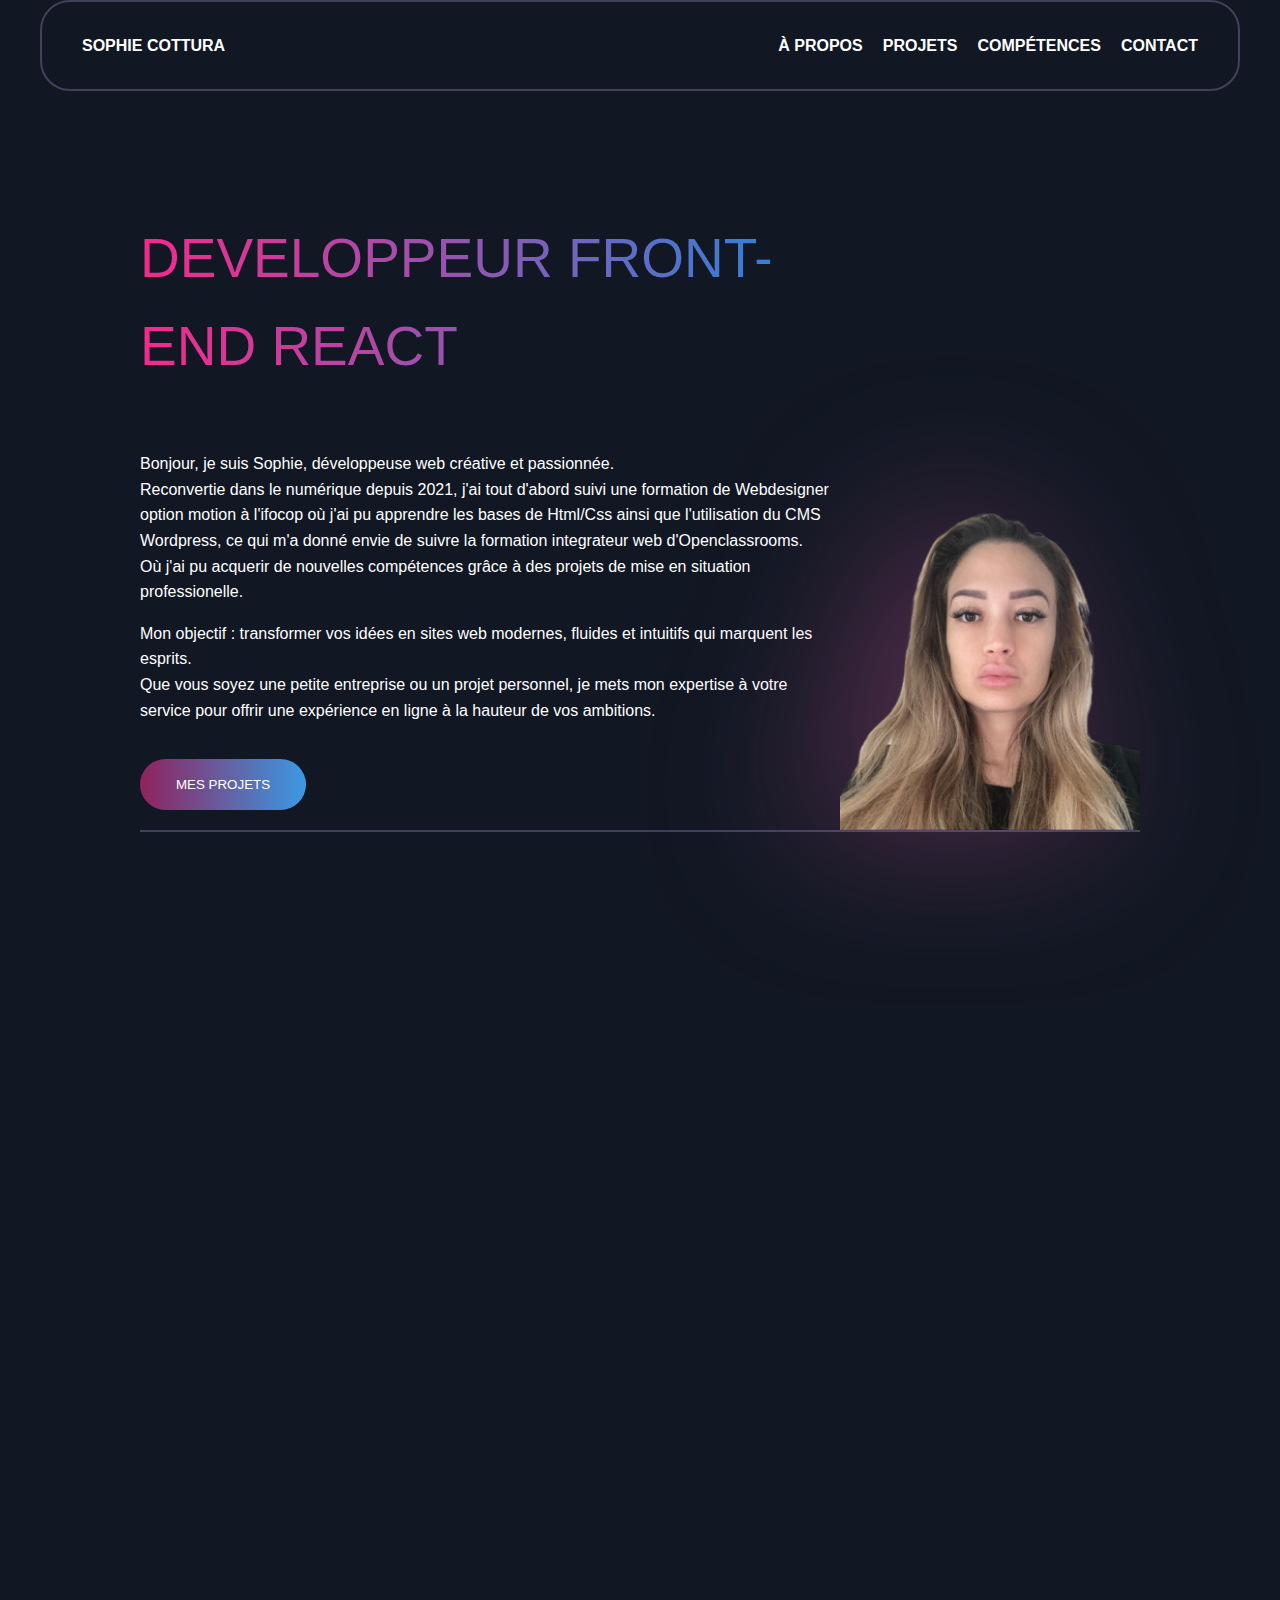
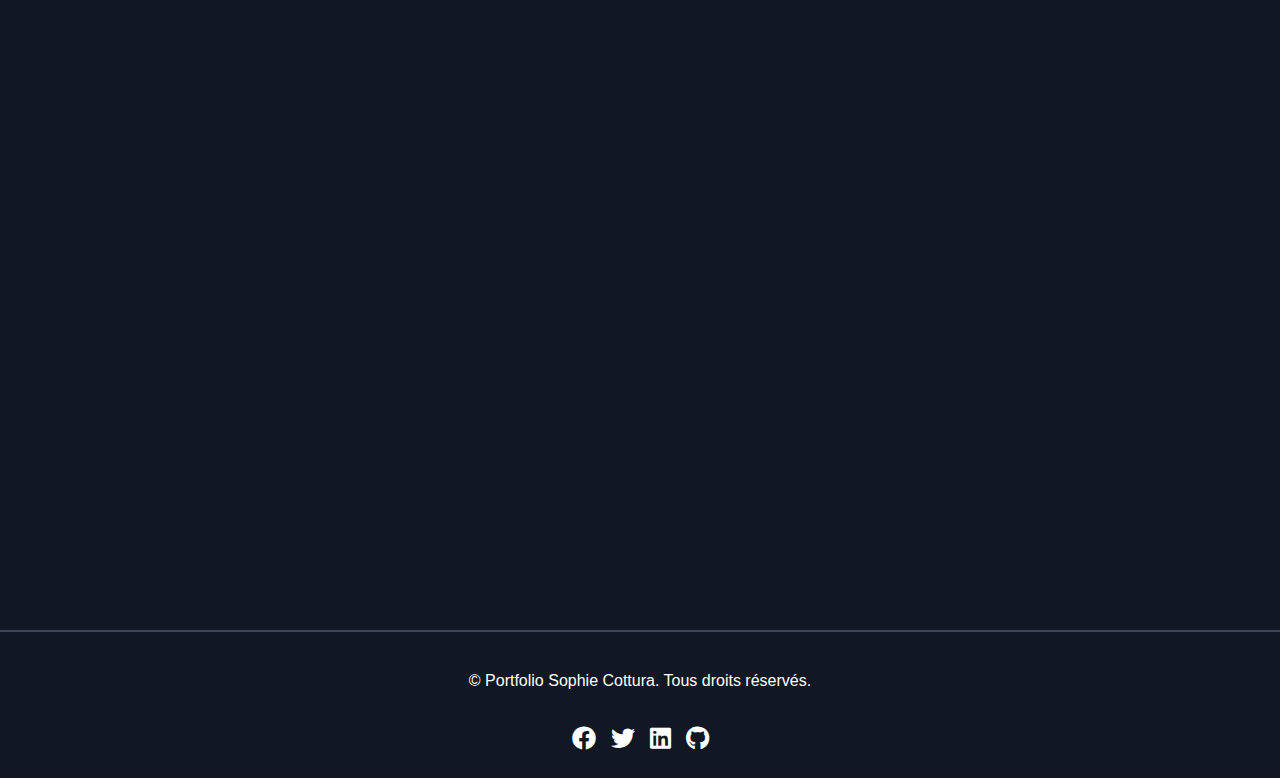
<file: index.html>
<!DOCTYPE html>
<html lang="fr">
  <head>
    <meta charset="UTF-8" />
    <meta name="viewport" content="width=device-width, initial-scale=1.0" />
    <link rel="icon" type="image/png" href="assets/img/favicon.ico">
    <title>Portfolio - Dev Front-End</title>
    <link rel="stylesheet" href="styles.css" />
    <script defer src="script.js"></script>
    <!-- Lien vers la bibliothèque Font Awesome -->
<link rel="stylesheet" href="https://cdnjs.cloudflare.com/ajax/libs/font-awesome/6.0.0-beta3/css/all.min.css">
  </head>
  <body>
    <header>
        <div class="header-container">
        <button class="burger" id="burger">
            <i class="fas fa-bars"></i> <!-- Icône burger -->
          </button>
      <h1><a href="#about">Sophie Cottura</a></h1>
      <nav class="menu">
        <ul>
          <li><a href="#about">À propos</a></li>
          <li><a href="#projects">Projets</a></li>
          <li><a href="#skills">Compétences</a></li>
          <li><a href="#contact">Contact</a></li>
        </ul>
      </nav>
    </div>
    <div class="menu-mobile menu-mobile-close">
        <ul>
            <li><a href="#about" class="menuBurgerButton">À propos</a></li>
            <li><a href="#projects" class="menuBurgerButton">Projets</a></li>
            <li><a href="#skills" class="menuBurgerButton">Compétences</a></li>
            <li><a href="#contact" class="menuBurgerButton">Contact</a></li>
          </ul>
    </div>
    </header>

    <section id="about" class="fade-in about-section">
      <div class="about-container">
        <img src="assets/img/1.png" alt="Photo de profil" class="about-image" />
        <div class="about-text">
          <h2 class="title">Developpeur Front-end React</h2>
          <p>
            Bonjour, je suis Sophie, développeuse web créative et passionnée. <br>
            Reconvertie dans le numérique depuis 2021, j'ai tout d'abord suivi une formation de Webdesigner option motion à l'ifocop où j'ai pu apprendre les bases de Html/Css ainsi que l'utilisation du CMS Wordpress, ce qui m'a donné envie de suivre la formation integrateur web d'Openclassrooms.
            <br>Où j'ai pu acquerir de nouvelles compétences grâce à des projets de mise en situation professionelle.
          </p> 
          <p>
            Mon objectif : transformer vos idées en sites web modernes, fluides et intuitifs qui marquent les esprits. <br>Que vous soyez une petite entreprise ou un projet personnel, je mets mon expertise à votre service pour offrir une expérience en ligne à la hauteur de vos ambitions.
          </p>
          <button class="about-button">
            <a href="#projects">Mes Projets</a>
          </button>
        </div>
      </div>
    </section>

    <section id="projects" class="fade-in">
      <h2>Projets</h2>
      <div class="projects-container">
        <a href="project1.html" class="project">
          <img src="assets/img/Booki.webp" alt="Projet Booki" />
          <h3>Booki</h3>
        </a>
        <a href="ohMyFood.html" class="project">
          <img src="assets/img/OhMyFood.webp" alt="Projet OhMyFood" />
          <h3>Oh my food</h3>
        </a>
        <a href="print-it.html"  class="project">
          <img src="assets/img/Print-it.webp" alt="Projet Print-it" />
          <h3>Print-it</h3>
        </a>
        <a href="sophieBluel.html"  class="project">
          <img src="assets/img/sophie.webp" alt="Projet Sophie Bluel" />
          <h3>Sophie Bluel</h3>
        </a>
        <a href="kasa.html"  class="project">
          <img src="assets/img/Kasa.webp" alt="Projet Kasa" />
          <h3>Kasa</h3>
        </a>
        <a href="argentBank.html"  class="project">
          <img src="assets/img/argentbank.webp" alt="Projet ArgentBank" />
          <h3>ArgentBank</h3>
        </a>
      </div>
    </section>

    <section id="skills" class="fade-in">
      <h2>Compétences</h2>

      <!-- Container for the slider -->
      <div class="skills-slider">
        <!-- Front-End Category -->
        <div class="slider-category">
          <h3>Front-End</h3>
          <div class="slider-items">
            <div class="slider-item">
              <img src="assets/img/icons/react.webp" alt="React" />
            </div>
            <div class="slider-item">
              <img src="assets/img/icons/Redux_logo.webp" alt="Redux" />
            </div>
            <div class="slider-item">
              <img src="assets/img/icons/Vite.js.webp" alt="Vite" />
            </div>
            <div class="slider-item">
              <img src="assets/img/icons/html-icon.webp" alt="HTML5" />
            </div>
            <div class="slider-item">
              <img src="assets/img/icons/css-icon.webp" alt="CSS3" />
            </div>
            <div class="slider-item">
              <img src="assets/img/icons/js-icon.webp" alt="JavaScript" />
            </div>
            <div class="slider-item">
              <img src="assets/img/icons/sass.webp" alt="Sass" />
            </div>
            <div class="slider-item">
              <img src="assets/img/icons/figma-icon.webp" alt="Figma" />
            </div>
            <div class="slider-item">
              <img src="assets/img/icons/wordpress-icon.webp" alt="Wordpress" />
            </div>
          </div>
        </div>

        <!-- Back-End Category -->
        <div class="slider-category">
          <h3>Back-End</h3>
          <div class="slider-items">
            <div class="slider-item">
              <img src="assets/img/icons/swagger.webp" alt="swagger" />
            </div>
            <div class="slider-item">
              <img src="assets/img/icons/nodejs-icon..webp" alt="Node js" />
            </div>
            <div class="slider-item">
              <img src="assets/img/icons/MogoDB.webp" alt="Mongo Db" />
            </div>
          </div>
        </div>

        <!-- Autres Skills Category -->
        <div class="slider-category">
          <h3>Autres</h3>
          <div class="slider-items">
            <div class="slider-item">
              <img src="assets/img/icons/github-b.webp" alt="Github" />
            </div>
            <div class="slider-item">
              <img src="assets/img/icons/vscod.webp" alt="VsCode" />
            </div>
            <div class="slider-item">
              <img src="assets/img/icons/notion.webp" alt="notion" />
            </div>
          </div>
        </div>

        <!-- Navigation Buttons -->
        <button class="prev" onclick="moveSlide(-1)">&#10094;</button>
        <button class="next" onclick="moveSlide(1)">&#10095;</button>
      </div>
    </section>

    <section id="contact" class="contact-section">
        <h2>Contact</h2>
      <div class="form-container">
        <div class="blockinfo">
            <div class="contact-text">
                <h2 class="slogan">Prêt à donner vie à votre projet? </h2>
          <p>Contactez-moi !</p>
      
        </div>
        <div class="formbox">
          <form id="contact-form" class="contact-form">
            <div class="form-group">
              <label for="name">Nom</label>
              <input
                type="text"
                id="name"
                name="name"
                placeholder="Votre nom"
                required
              />
            </div>
            <div class="form-group">
              <label for="email">Email</label>
              <input
                type="email"
                id="email"
                name="email"
                placeholder="Votre email"
                required
              />
            </div>
            <div class="form-group">
              <label for="message">Message</label>
              <textarea
                id="message"
                name="message"
                placeholder="Votre message"
                required
              ></textarea>
            </div>
            <button type="submit" class="submit-btn">Envoyer</button>
          </form>
          <div id="form-response" class="form-response"></div>
        </div>
    </div>
      </div>
    </section>

    <footer>
      <div class="footer-container">
        <p>&copy; Portfolio Sophie Cottura. Tous droits réservés.</p>
        <div class="social-links">
          <a href="#"><i class="fab fa-facebook"></i></a>
          <a href="#"><i class="fab fa-twitter"></i></a>
          <a href="#"><i class="fab fa-linkedin"></i></a>
          <a href="https://github.com/SophieCot" target="_blank" ><i class="fab fa-github"></i></a>
        </div>
      </div>
    </footer>
  </body>
</html>
</file>
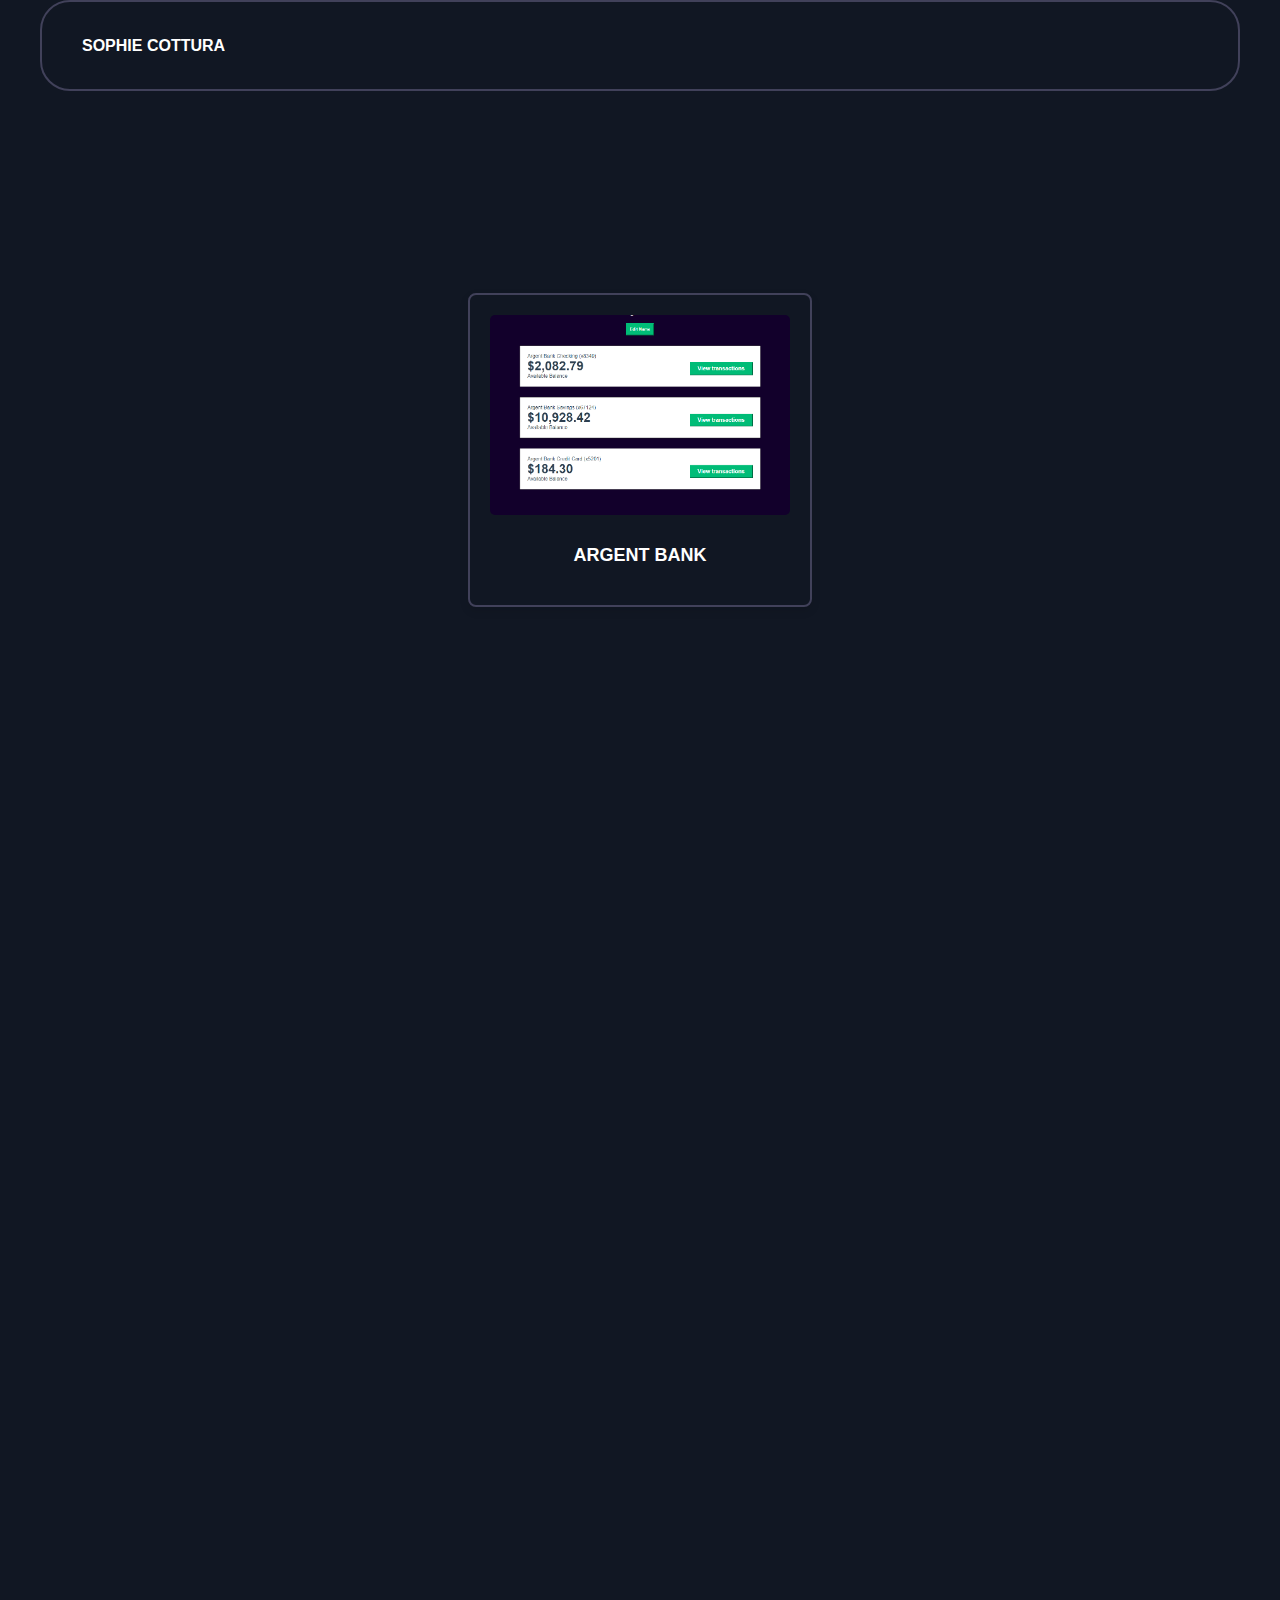
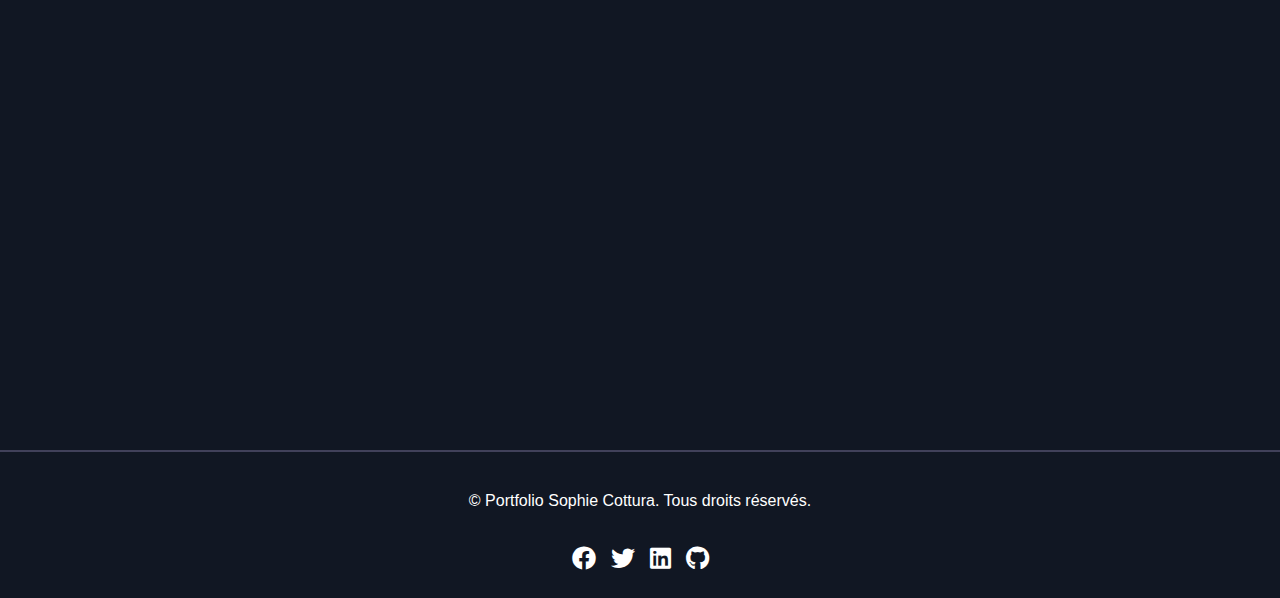
<file: argentBank.html>
<!DOCTYPE html>
<html lang="fr">

<head>
    <meta charset="UTF-8">
    <meta name="viewport" content="width=device-width, initial-scale=1.0">
    <title>Oh My Food</title>
    <link rel="icon" type="image/png" href="assets/img/favicon.ico">
    <title>Portfolio - Dev Front-End</title>
    <link rel="stylesheet" href="styles.css" />
    <script defer src="script.js"></script>
    <!-- Lien vers la bibliothèque Font Awesome -->
<link rel="stylesheet" href="https://cdnjs.cloudflare.com/ajax/libs/font-awesome/6.0.0-beta3/css/all.min.css">

</head>

<body>
    <header>
        <div class="header-container">
        <button class="burger" id="burger">
            <i class="fas fa-bars"></i> <!-- Icône burger -->
          </button>
      <h1><a href="index.html">Sophie Cottura</a></h1>
    </header>
   
 <section>
    <div class="projects-container">
        <a class="project">
          <img src="assets/img/argentbank.webp" alt="Projet Argent Bank" />
          <h3>Argent Bank</h3>
        </a>
  </div>
</section>
  
  
    <section>
        <div class="container">
      <h2>Contexte et Objectifs</h2>
       <p>Contexte :
        Argent Bank est une nouvelle banque en ligne qui souhaite se démarquer dans le secteur bancaire en proposant une application moderne et optimisée. Dans ce cadre, l’équipe technique travaille sur la mise en place d’un tableau de bord utilisateur basé sur React et Redux.
        
        Objectifs :
        
        Phase 1 : Authentification des utilisateurs
        
        Développer l’application React complète et responsive.
        Implémenter un système d’authentification sécurisé (connexion, déconnexion).
        Restreindre l’accès aux informations personnelles aux utilisateurs connectés.
        Permettre à l’utilisateur de modifier son pseudo uniquement.
        Utiliser Redux pour la gestion du state.
        Optimiser le code et les ressources (Green Code).
        Phase 2 : Gestion des transactions
        
        Afficher les transactions du mois en cours (groupées par compte).
        Détail d’une transaction sur une vue dédiée.
        Ajouter, modifier ou supprimer des informations sur une transaction (mais pas la transaction elle-même).
        Proposer une modélisation des routes API pour ces fonctionnalités, en respectant la documentation Swagger.
        </p>
    </div>
    </section>
    
    <section>
        <div class="container">
      <h2>Fonctionnalités Principales</h2>
        <ul>
          <p>Authentification et Gestion du Profil:</p>
            <li> Connexion sécurisée avec gestion des erreurs (mauvais identifiants). </li>
                <li>Déconnexion propre avec réinitialisation du state Redux. </li>
                    <li>Accès restreint aux informations du profil après connexion. </li>
                        <li>Modification possible du pseudo uniquement (pas du prénom ni du nom). </li>
          <p>Transactions:</p>
          <li>Affichage des transactions mensuelles par compte.</li>
            <li> Affichage détaillé d’une transaction spécifique. </li>
                <li> Modification des informations associées à une transaction. </li>
                    <li> Respect des bonnes pratiques Green Code (optimisation des images et composants réutilisables).</li>
        </ul>
      </div>
    </section>
    
    <section>
        <div class="container">
      <h2>Outils et Technologies</h2>
      <p>Les principaux outils et technologies utilisés dans ce projet sont :</p>
      <ul>
        <li>React.js : Développement des interfaces et composants.</li>
        <li>Redux : Gestion du state global de l’application.</li>
        <li>React Router : Navigation entre les pages.</li>
        <li>Swagger (YAML) : Documentation et conception des routes API.</li>
        <li>Node.js / Express : Back-end et API REST (déjà existants).</li>
        <li>GitHub : Suivi du projet et gestion des issues.</li>
      </ul>
    </div>
    </section>
    <footer>
        <div class="footer-container">
          <p>&copy; Portfolio Sophie Cottura. Tous droits réservés.</p>
          <div class="social-links">
            <a href="#"><i class="fab fa-facebook"></i></a>
            <a href="#"><i class="fab fa-twitter"></i></a>
            <a href="#"><i class="fab fa-linkedin"></i></a>
            <a href="https://github.com/SophieCot" target="_blank" ><i class="fab fa-github"></i></a>
          </div>
        </div>
      </footer>


</body>

</html>
</file>
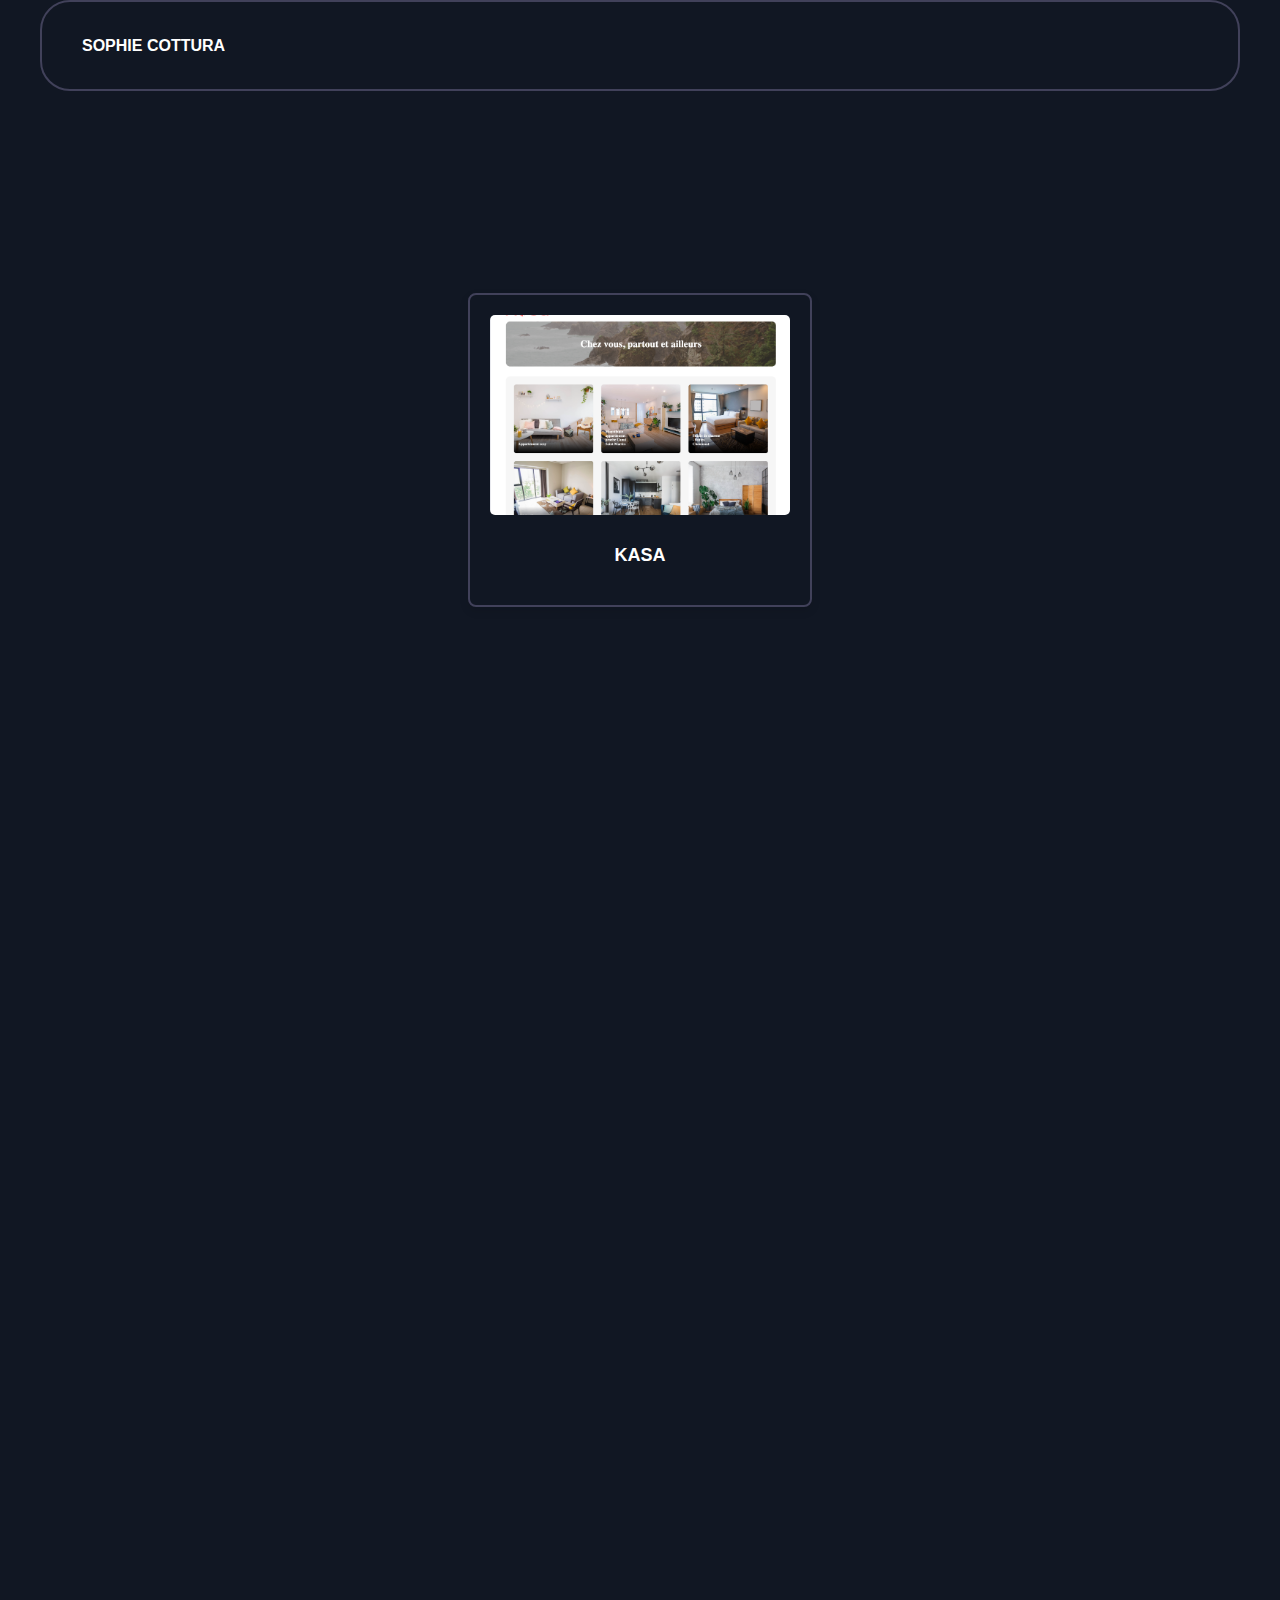
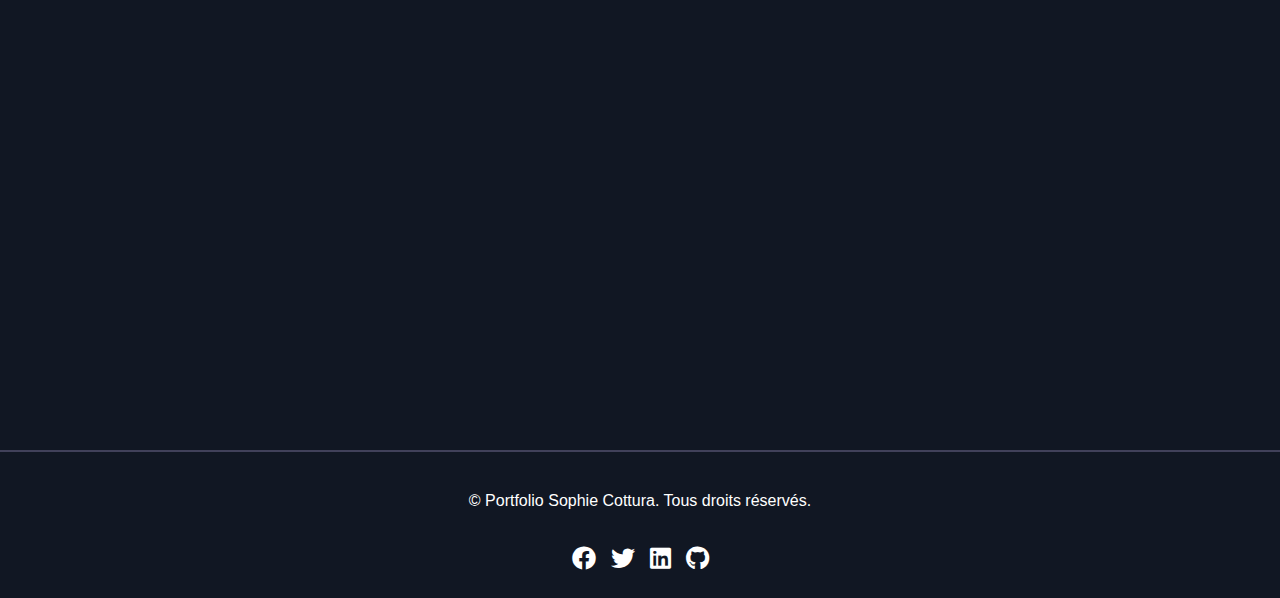
<file: kasa.html>
<!DOCTYPE html>
<html lang="fr">

<head>
    <meta charset="UTF-8">
    <meta name="viewport" content="width=device-width, initial-scale=1.0">
    <title>Oh My Food</title>
    <link rel="icon" type="image/png" href="assets/img/favicon.ico">
    <title>Portfolio - Dev Front-End</title>
    <link rel="stylesheet" href="styles.css" />
    <script defer src="script.js"></script>
    <!-- Lien vers la bibliothèque Font Awesome -->
<link rel="stylesheet" href="https://cdnjs.cloudflare.com/ajax/libs/font-awesome/6.0.0-beta3/css/all.min.css">

</head>

<body>
    <header>
        <div class="header-container">
        <button class="burger" id="burger">
            <i class="fas fa-bars"></i> <!-- Icône burger -->
          </button>
      <h1><a href="index.html">Sophie Cottura</a></h1>
    </header>
   
 <section>
    <div class="projects-container">
        <a href="https://github.com/SophieCot/p8_kasa/tree/dev/p8-kasa" target="_blank" class="project">
          <img src="assets/img/Kasa.webp" alt="Projet Kasa" />
          <h3>Kasa</h3>
        </a>
  </div>
</section>
  
  
    <section>
        <div class="container">
      <h2>Contexte et Objectifs</h2>
        <p>Contexte :
            Kasa, entreprise spécialisée dans la location d’appartements entre particuliers, entreprend une refonte totale de son site. Initialement développé en ASP.NET, le site passe désormais à une stack JavaScript moderne avec React pour le front-end et Node.js pour le back-end.
            
            Objectifs :
            
            Développer l’application React en respectant les maquettes Figma fournies.
            Mettre en place une navigation fluide avec React Router.
            Intégrer un design responsive et une interface utilisateur ergonomique.
            Développer des composants réutilisables en React.
            Implémenter un système de gestion des annonces à partir d’un fichier JSON temporaire.</p>
    </div>
    </section>
    
    <section>
        <div class="container">
      <h2>Fonctionnalités Principales</h2>
        <ul>
          <li>Galerie d’images
            Défilement infini des photos (retour à la première image après la dernière).
            Suppression des boutons de navigation si une seule image est présente.
            Maintien d’une hauteur fixe des images, avec centrage automatique.</li>
          <li>Menu déroulant (Collapse)
            Initialisation en mode fermé.
            Ouverture/Fermeture via un clic utilisateur.
            Animation fluide pour une transition agréable.
            </li>
          <li>Navigation et Affichage
            React Router pour la gestion des routes.
            Affichage dynamique des annonces en fonction du fichier JSON.
            Composants réutilisables pour optimiser la maintenance du code.</li>
        </ul>
      </div>
    </section>
    
    <section>
        <div class="container">
      <h2>Outils et Technologies</h2>
      <p>Les principaux outils et technologies utilisés dans ce projet sont :</p>
      <ul>
        <li>React.js : Développement de l’application en mode composant.</li>
        <li>React Router : Gestion des pages et navigation fluide.</li>
        <li>SASS (SCSS) : Gestion avancée des styles, modularisation du CSS.</li>
        <li>Animations CSS : Pour les transitions de menus et effets interactifs.</li>
        <li>JSON : Utilisation temporaire d’un fichier JSON comme base de données.</li>
        <li>Vite.js : Outil rapide pour la création et le développement d’applications React.</li>
        <li>Git/GitHub : Versionning et suivi des évolutions du projet.</li>
      </ul>
    </div>
    </section>
    <footer>
        <div class="footer-container">
          <p>&copy; Portfolio Sophie Cottura. Tous droits réservés.</p>
          <div class="social-links">
            <a href="#"><i class="fab fa-facebook"></i></a>
            <a href="#"><i class="fab fa-twitter"></i></a>
            <a href="#"><i class="fab fa-linkedin"></i></a>
            <a href="https://github.com/SophieCot" target="_blank" ><i class="fab fa-github"></i></a>
          </div>
        </div>
      </footer>


</body>

</html>
</file>
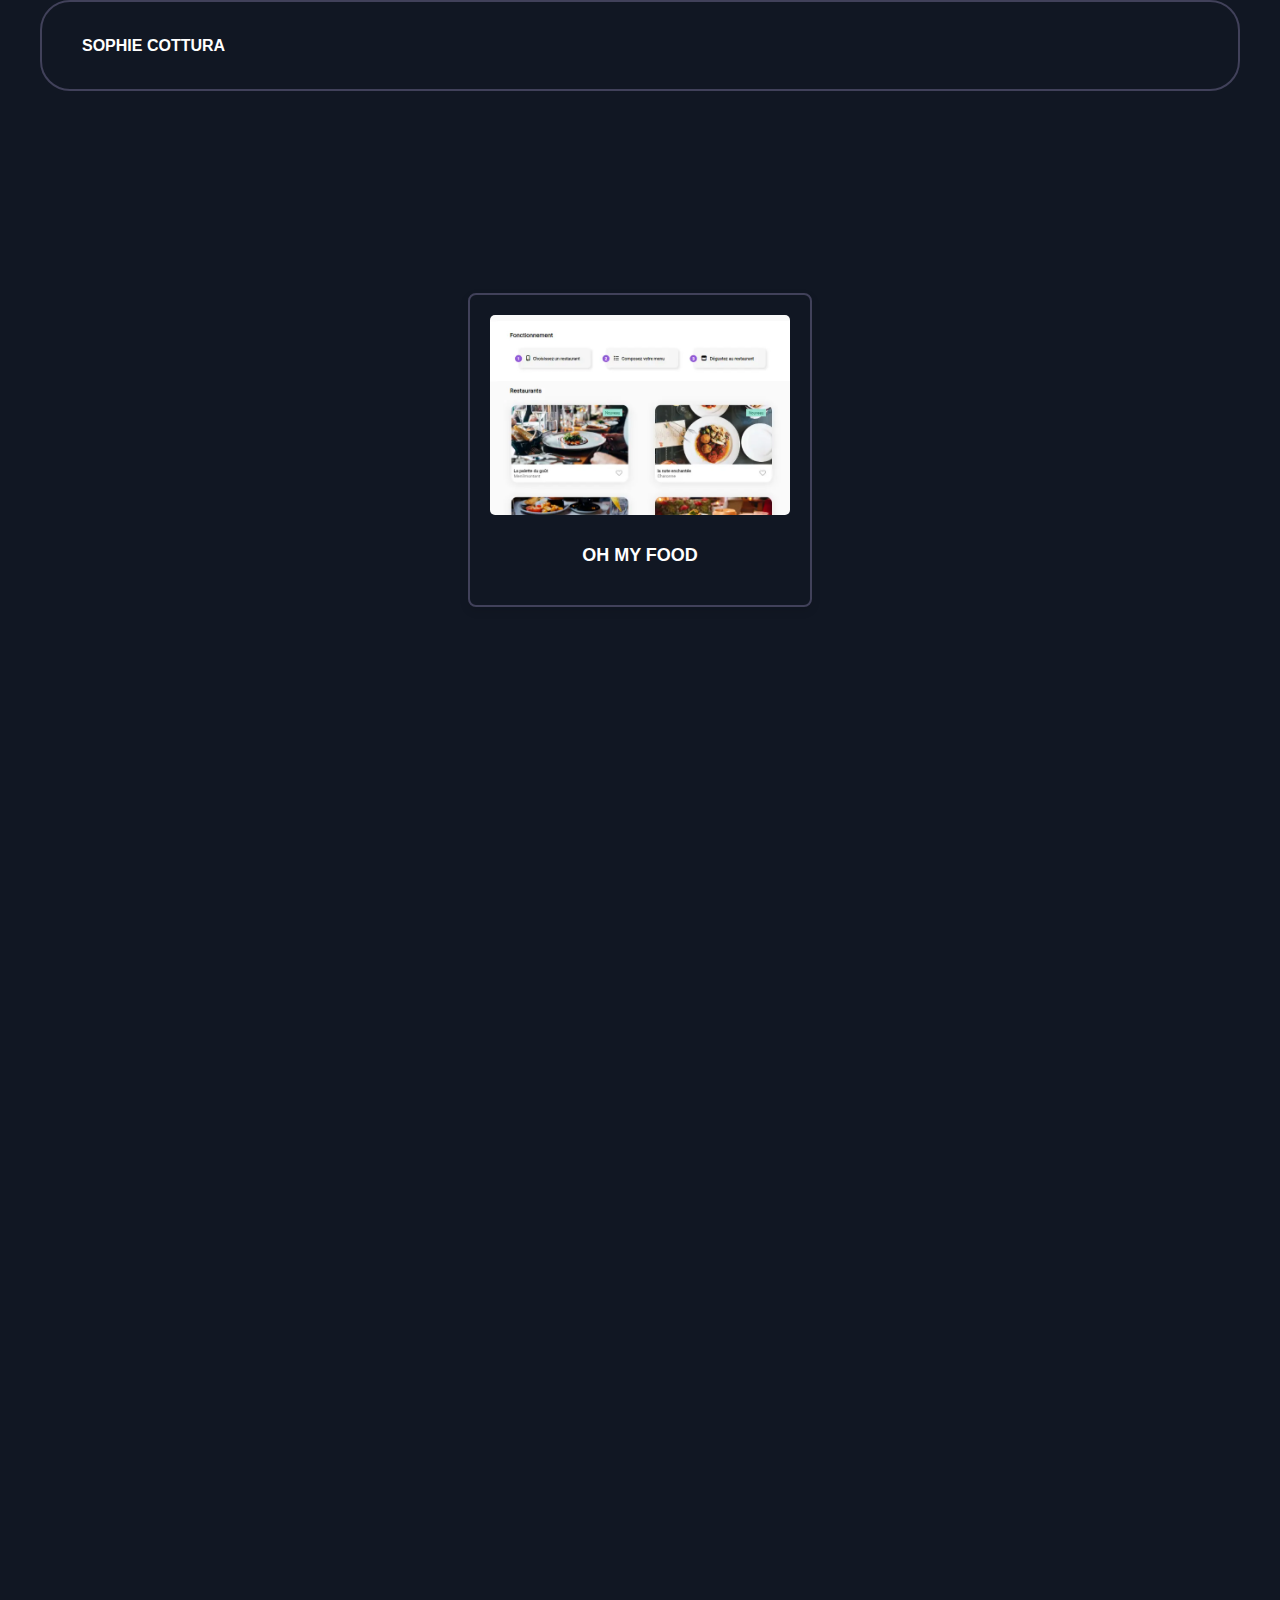
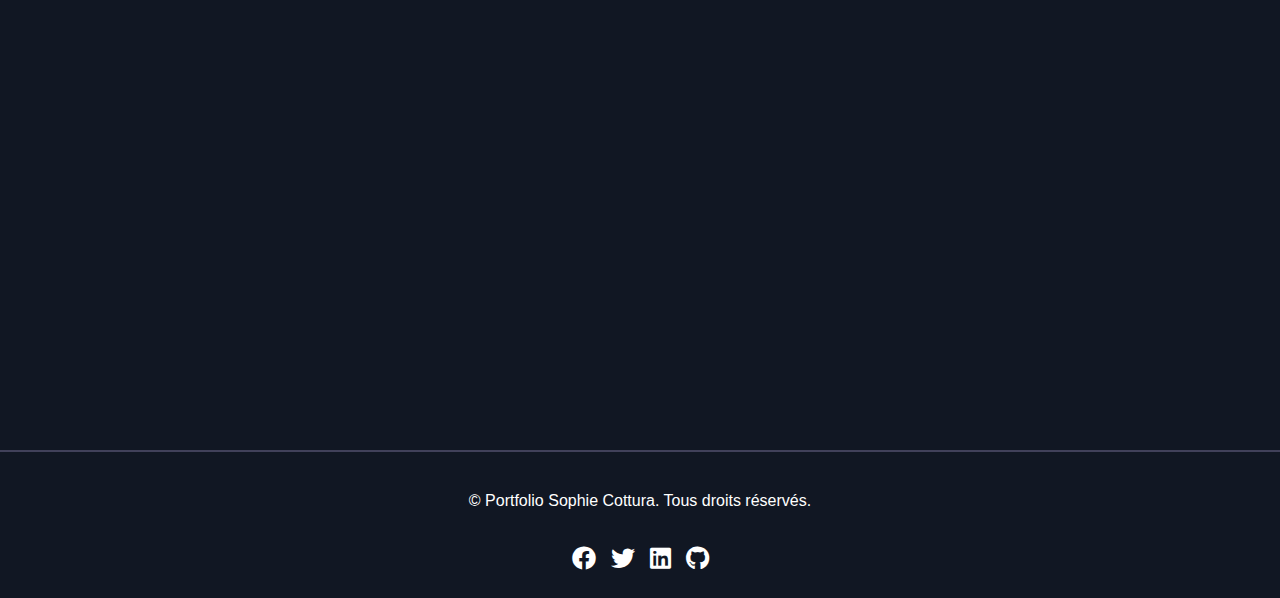
<file: ohMyFood.html>
<!DOCTYPE html>
<html lang="fr">

<head>
    <meta charset="UTF-8">
    <meta name="viewport" content="width=device-width, initial-scale=1.0">
    <title>Oh My Food</title>
    <link rel="icon" type="image/png" href="assets/img/favicon.ico">
    <title>Portfolio - Dev Front-End</title>
    <link rel="stylesheet" href="styles.css" />
    <script defer src="script.js"></script>
    <!-- Lien vers la bibliothèque Font Awesome -->
<link rel="stylesheet" href="https://cdnjs.cloudflare.com/ajax/libs/font-awesome/6.0.0-beta3/css/all.min.css">

</head>

<body>
    <header>
        <div class="header-container">
        <button class="burger" id="burger">
            <i class="fas fa-bars"></i> <!-- Icône burger -->
          </button>
      <h1><a href="index.html">Sophie Cottura</a></h1>
    </header>
   
 <section>
    <div class="projects-container">
        <a href="https://sophiecot.github.io/ohmyfood" target="_blank" class="project">
          <img src="assets/img/OhMyFood.webp" alt="Projet Oh my food" />
          <h3>Oh my food</h3>
        </a>
  </div>
</section>
  
  
    <section>
        <div class="container">
      <h2>Contexte et Objectifs</h2>
        <p>Contexte :
            OhMyFood est une startup innovante qui souhaite révolutionner l’expérience des restaurants gastronomiques en proposant un service de précommande en ligne. Déjà présente à New York, l’entreprise veut maintenant s’implanter à Paris avec un site web qui permet aux clients de composer leur menu à l’avance.
            
            Objectifs :
            
            Développer un site web responsive en mobile first.
            Répertorier les menus de 4 restaurants partenaires.
            Permettre aux utilisateurs de précommander leurs plats avant leur arrivée au restaurant.
            Utiliser SASS pour structurer le code CSS efficacement.
            Intégrer des animations CSS pour dynamiser l’expérience utilisateur.</p>
    </div>
    </section>
    
    <section>
        <div class="container">
      <h2>Fonctionnalités Principales</h2>
        <ul>
          <li>Expérience Utilisateur (UX/UI)
            Navigation fluide et responsive (mobile first, adaptable aux tablettes et desktop).
            Animations CSS pour améliorer l’interactivité du site (chargement des plats, effets de transition).
            Design moderne et intuitif, conforme aux maquettes Figma fournies.</li>
          <li>Parcours Utilisateur
            Consulter la liste des restaurants partenaires.
            Sélectionner un restaurant pour voir son menu détaillé.
            Composer un menu personnalisé en ajoutant des plats.
            Finaliser la réservation avec les plats sélectionnés.</li>
        </ul>
      </div>
    </section>
    
    <section>
        <div class="container">
      <h2>Outils et Technologies</h2>
      <p>Les principaux outils et technologies utilisés dans ce projet sont :</p>
      <ul>
        <li>HTML5 / CSS3 : Structure et stylisation du site.</li>
        <li>SASS (SCSS) : Découpage et organisation du CSS pour plus de clarté et de modularité.</li>
        <li>Animations CSS : Transitions et effets pour améliorer l’expérience utilisateur.</li>
        <li>Approche Mobile First : Priorisation de l’expérience utilisateur sur smartphone avant l’adaptation aux autres écrans.</li>
      </ul>
    </div>
    </section>
    <footer>
        <div class="footer-container">
          <p>&copy; Portfolio Sophie Cottura. Tous droits réservés.</p>
          <div class="social-links">
            <a href="#"><i class="fab fa-facebook"></i></a>
            <a href="#"><i class="fab fa-twitter"></i></a>
            <a href="#"><i class="fab fa-linkedin"></i></a>
            <a href="https://github.com/SophieCot" target="_blank" ><i class="fab fa-github"></i></a>
          </div>
        </div>
      </footer>


</body>

</html>
</file>
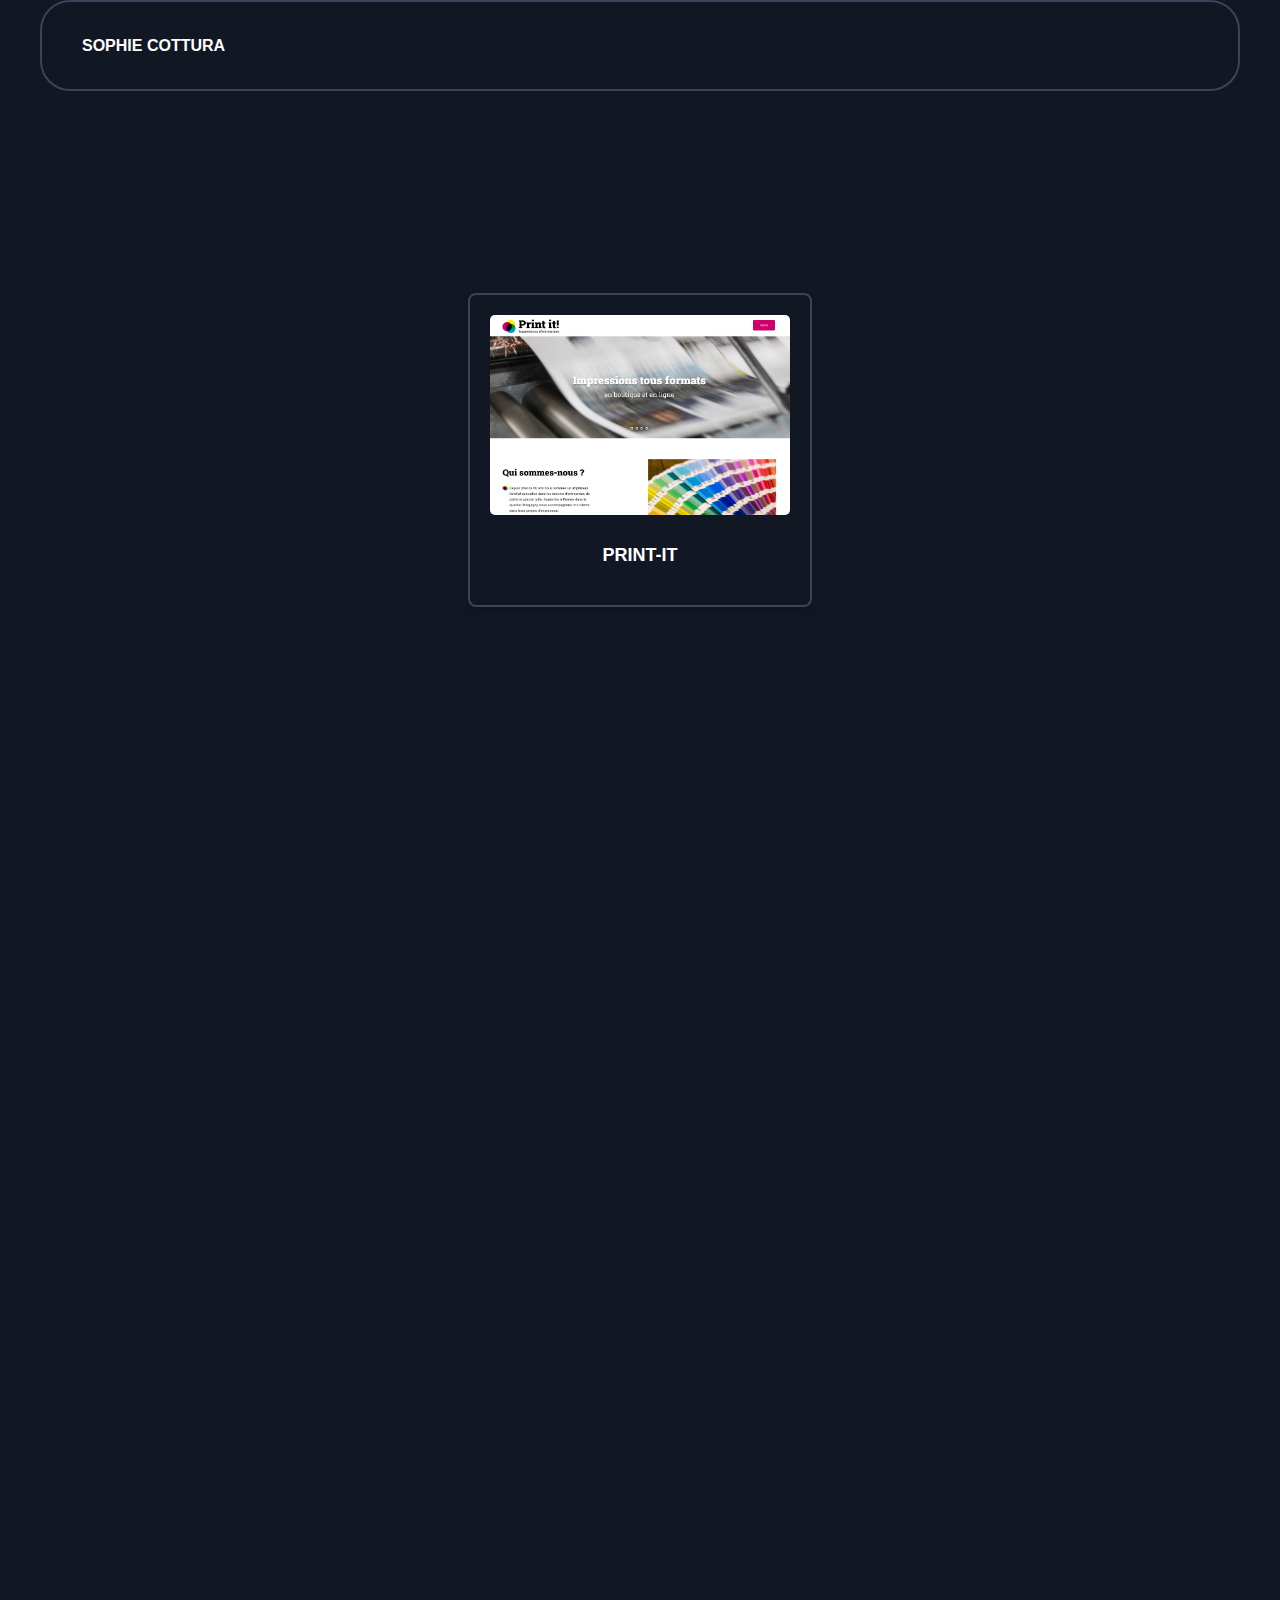
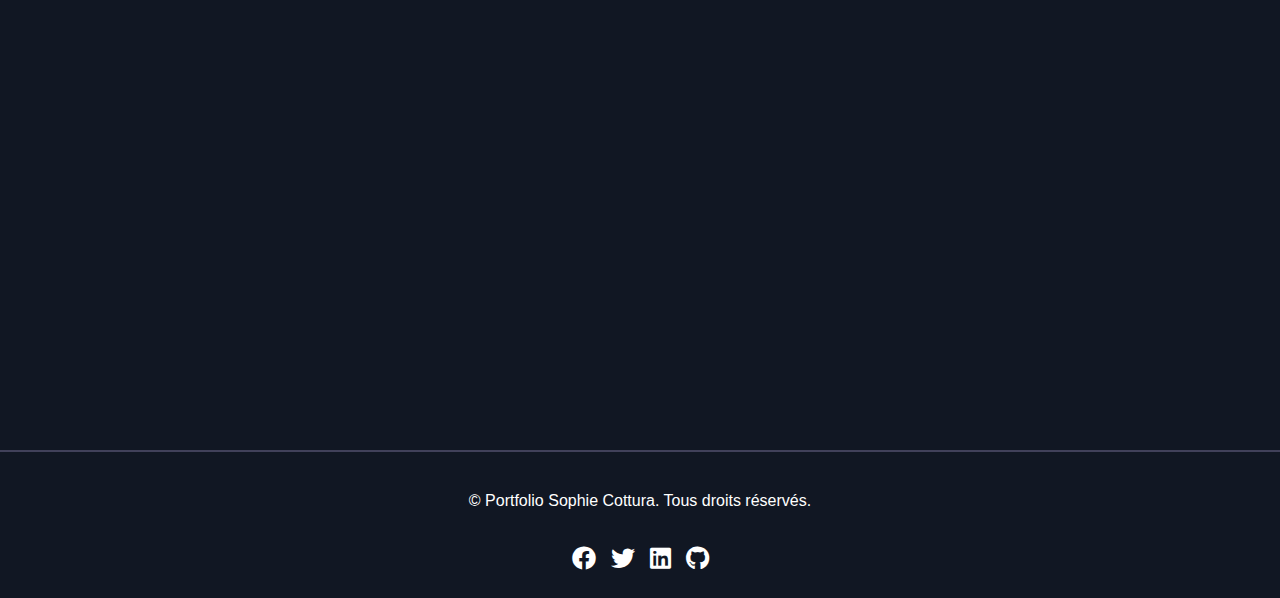
<file: print-it.html>
<!DOCTYPE html>
<html lang="fr">

<head>
    <meta charset="UTF-8">
    <meta name="viewport" content="width=device-width, initial-scale=1.0">
    <title>Oh My Food</title>
    <link rel="icon" type="image/png" href="assets/img/favicon.ico">
    <title>Portfolio - Dev Front-End</title>
    <link rel="stylesheet" href="styles.css" />
    <script defer src="script.js"></script>
    <!-- Lien vers la bibliothèque Font Awesome -->
<link rel="stylesheet" href="https://cdnjs.cloudflare.com/ajax/libs/font-awesome/6.0.0-beta3/css/all.min.css">

</head>

<body>
    <header>
        <div class="header-container">
        <button class="burger" id="burger">
            <i class="fas fa-bars"></i> <!-- Icône burger -->
          </button>
      <h1><a href="index.html">Sophie Cottura</a></h1>
    </header>
   
 <section>
    <div class="projects-container">
        <a href="https://sophiecot.github.io/Print-it-JS-main" target="_blank" class="project">
          <img src="assets/img/Print-it.webp" alt="Projet Print-it" />
          <h3>Print-it</h3>
        </a>
  </div>
</section>
  
  
    <section>
        <div class="container">
      <h2>Contexte et Objectifs</h2>
        <p>Contexte :
          En tant que développeur front-end freelance, j'ai été mandaté par une imprimerie familiale nommée Print It pour dynamiser leur site internet statique. L’objectif était d’ajouter un carrousel interactif pour présenter les produits et services de l’imprimerie de manière attractive et fluide.
          
          Objectifs :
          Dynamiser le site : Intégrer un carrousel d’images interactif afin d’améliorer l’expérience utilisateur.
          Amélioration de la navigation : Faciliter la navigation sur le site en permettant aux visiteurs de visualiser les produits de manière fluide et engageante.
          Respect des demandes du client : Créer un carrousel qui correspond aux besoins et attentes du directeur, Lucien Gerodo, en suivant les instructions détaillées de la vidéo explicative.</p>
    </div>
    </section>
    
    <section>
        <div class="container">
      <h2>Fonctionnalités Principales</h2>
        <ul>
          <li>Carrousel d'images interactif : Affichage des produits de l’imprimerie avec navigation fluide entre les images.</li>
          <li>Navigation intuitive : Boutons de navigation (précédent/suivant) pour faire défiler les images.</li>
          <li>Transitions animées : Effet de transition fluide entre les images (glissement ou fondu selon les préférences du client).</li>
          <li>Adaptabilité responsive : Le carrousel est conçu pour être entièrement fonctionnel sur mobile, tablette et desktop.</li>
          <li>Optimisation des performances : Le carrousel est léger et rapide, avec un temps de chargement minimal pour garantir une bonne expérience utilisateur.</li>
        </ul>
      </div>
    </section>
    
    <section>
        <div class="container">
      <h2>Outils et Technologies</h2>
      <p>Les principaux outils et technologies utilisés dans ce projet sont :</p>
      <ul>
        <li>JavaScript : Dynamisation du carrousel avec gestion des événements (clics sur les boutons, navigation automatique, etc.).</li>
        <li>HTML5 : Structure de base du carrousel (balises <div>, <img>, etc.).</li>
        <li>CSS3 : Mise en forme du carrousel et gestion des animations de transition (transition de glissement ou fondu).</li>
      </ul>
    </div>
    </section>
    <footer>
        <div class="footer-container">
          <p>&copy; Portfolio Sophie Cottura. Tous droits réservés.</p>
          <div class="social-links">
            <a href="#"><i class="fab fa-facebook"></i></a>
            <a href="#"><i class="fab fa-twitter"></i></a>
            <a href="#"><i class="fab fa-linkedin"></i></a>
            <a href="https://github.com/SophieCot" target="_blank" ><i class="fab fa-github"></i></a>
          </div>
        </div>
      </footer>


</body>

</html>
</file>
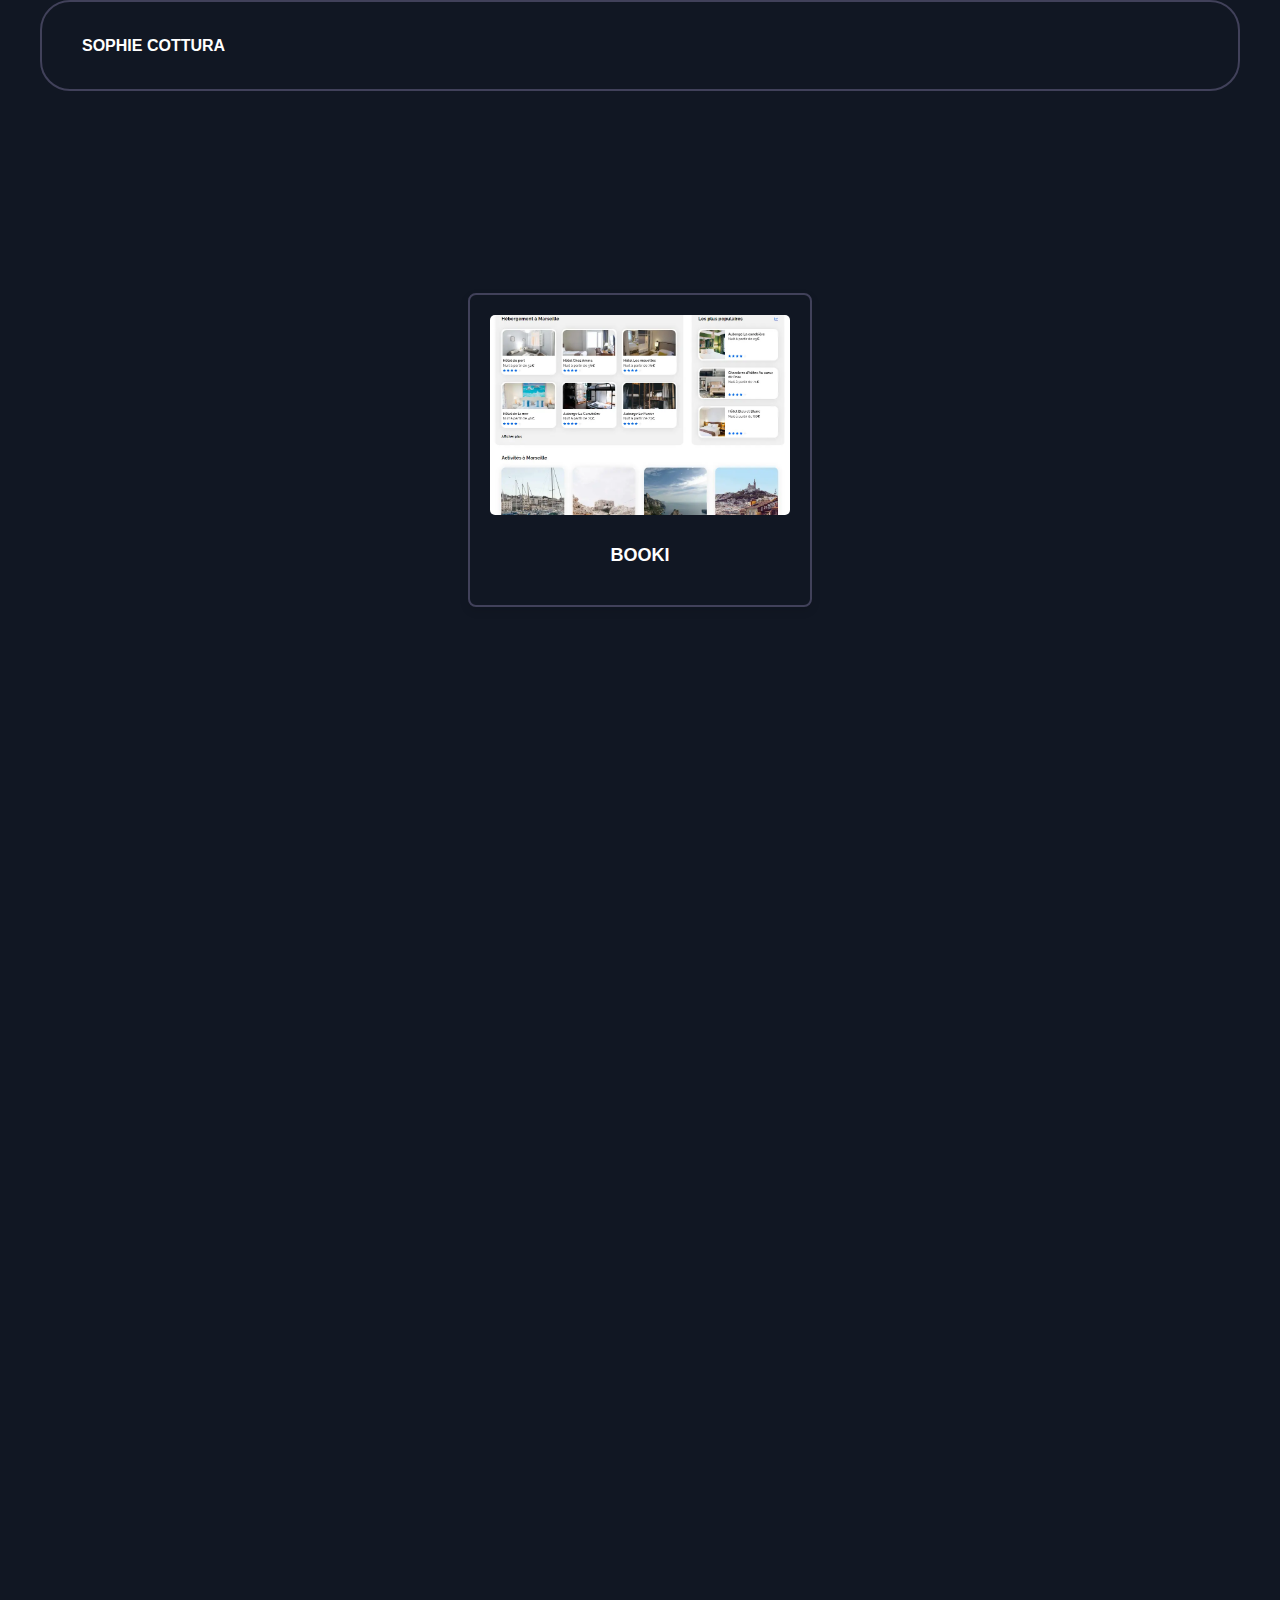
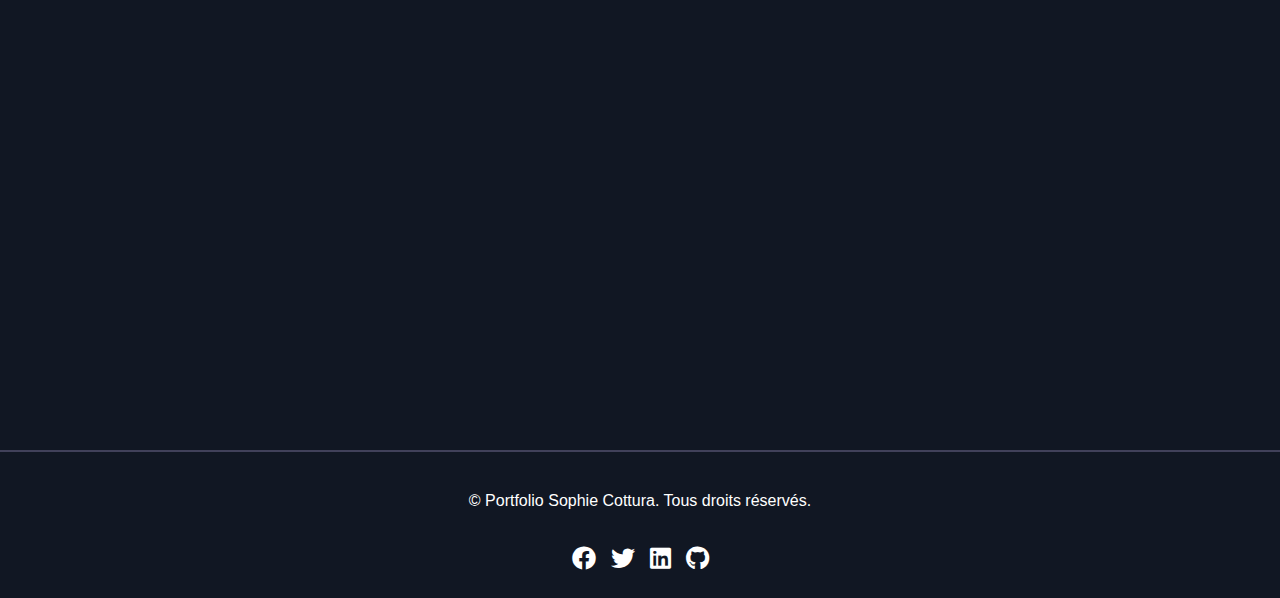
<file: project1.html>
<!DOCTYPE html>
<html lang="fr">

<head>
    <meta charset="UTF-8">
    <meta name="viewport" content="width=device-width, initial-scale=1.0">
    <title>Oh My Food</title>
    <link rel="icon" type="image/png" href="assets/img/favicon.ico">
    <title>Portfolio - Dev Front-End</title>
    <link rel="stylesheet" href="styles.css" />
    <script defer src="script.js"></script>
    <!-- Lien vers la bibliothèque Font Awesome -->
<link rel="stylesheet" href="https://cdnjs.cloudflare.com/ajax/libs/font-awesome/6.0.0-beta3/css/all.min.css">

</head>

<body>
    <header>
        <div class="header-container">
        <button class="burger" id="burger">
            <i class="fas fa-bars"></i> <!-- Icône burger -->
          </button>
      <h1><a href="index.html">Sophie Cottura</a></h1>
    </header>
   
 <section>
    <div class="projects-container">
        <a class="project">
          <img src="assets/img/Booki.webp" alt="Projet Booki" />
          <h3>Booki</h3>
        </a>
  </div>
</section>
  
  
    <section>
        <div class="container">
      <h2>Contexte et Objectifs</h2>
        <p>Contexte : L’entreprise souhaite créer un site Internet permettant aux usagers de trouver des hébergements et des activités dans la ville de leur choix.
        Objectifs : Fournir une interface intuitive, responsive et fidèle à la maquette validée par l’UI designer, pour faciliter la recherche et la réservation de services.
        </p>
    </div>
    </section>
    
    <section>
        <div class="container">
      <h2>Fonctionnalités Principales</h2>
        <ul>
          <li>Recherche avancée : Permettre aux utilisateurs de rechercher par ville et de filtrer les résultats (hébergements et activités).</li>
          <li>Affichage détaillé : Présenter des informations clés comme photos, descriptions, tarifs et disponibilités.</li>
          <li>Navigation fluide : Assurer une expérience utilisateur harmonieuse sur tous les supports (desktop et mobile).</li>
        </ul>
      </div>
    </section>
    
    <section>
        <div class="container">
      <h2>Outils et Technologies</h2>
      <p>Les principaux outils et technologies utilisés dans ce projet sont :</p>
      <ul>
        <li>HTML & CSS : Intégration de la maquette à partir de la base de code fournie (index.html, dossier css, dossier images).</li>
        <li>Sass : Pour une meilleure gestion et modularité du code CSS.</li>
        <li>Outils de versioning : Utilisation de Git/GitHub pour suivre les évolutions du projet et faciliter la collaboration.</li>
      </ul>
    </div>
    </section>
    <footer>
        <div class="footer-container">
          <p>&copy; Portfolio Sophie Cottura. Tous droits réservés.</p>
          <div class="social-links">
            <a href="#"><i class="fab fa-facebook"></i></a>
            <a href="#"><i class="fab fa-twitter"></i></a>
            <a href="#"><i class="fab fa-linkedin"></i></a>
            <a href="https://github.com/SophieCot" target="_blank" ><i class="fab fa-github"></i></a>
          </div>
        </div>
      </footer>


</body>

</html>
</file>
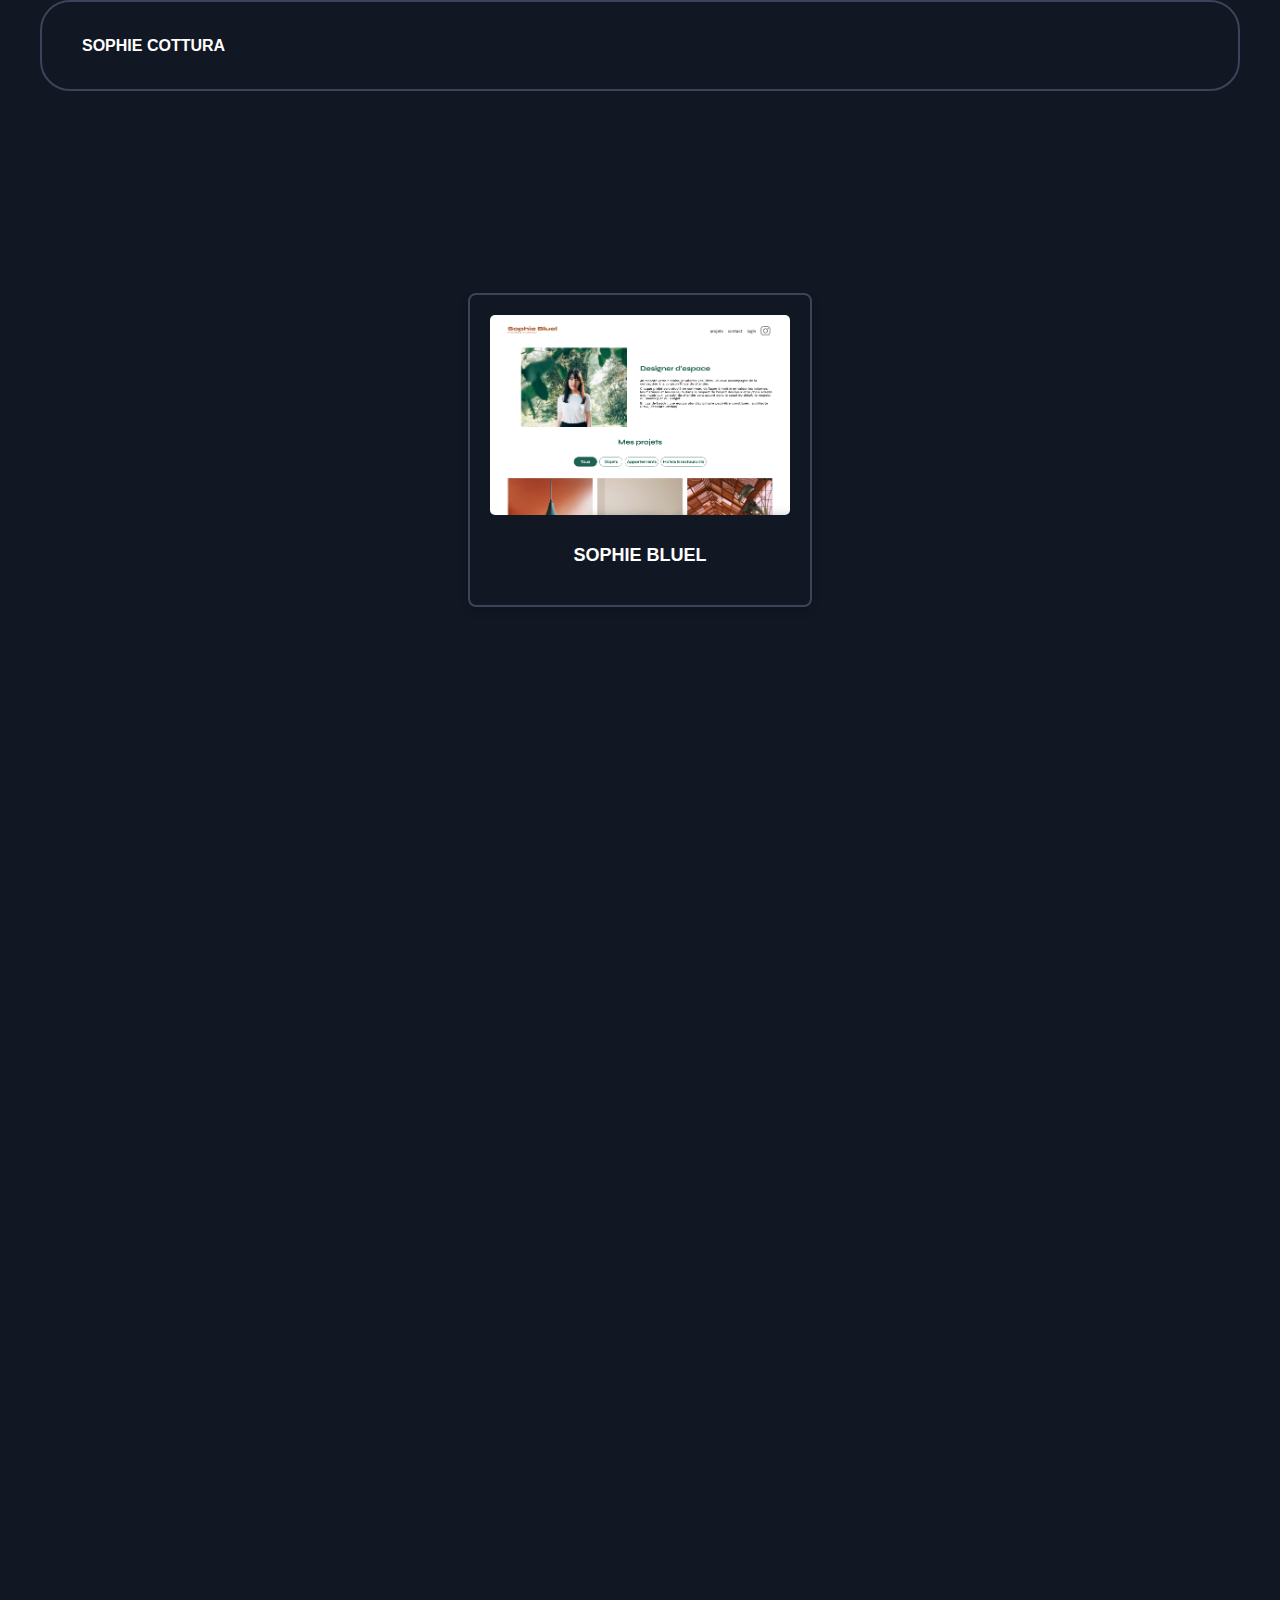
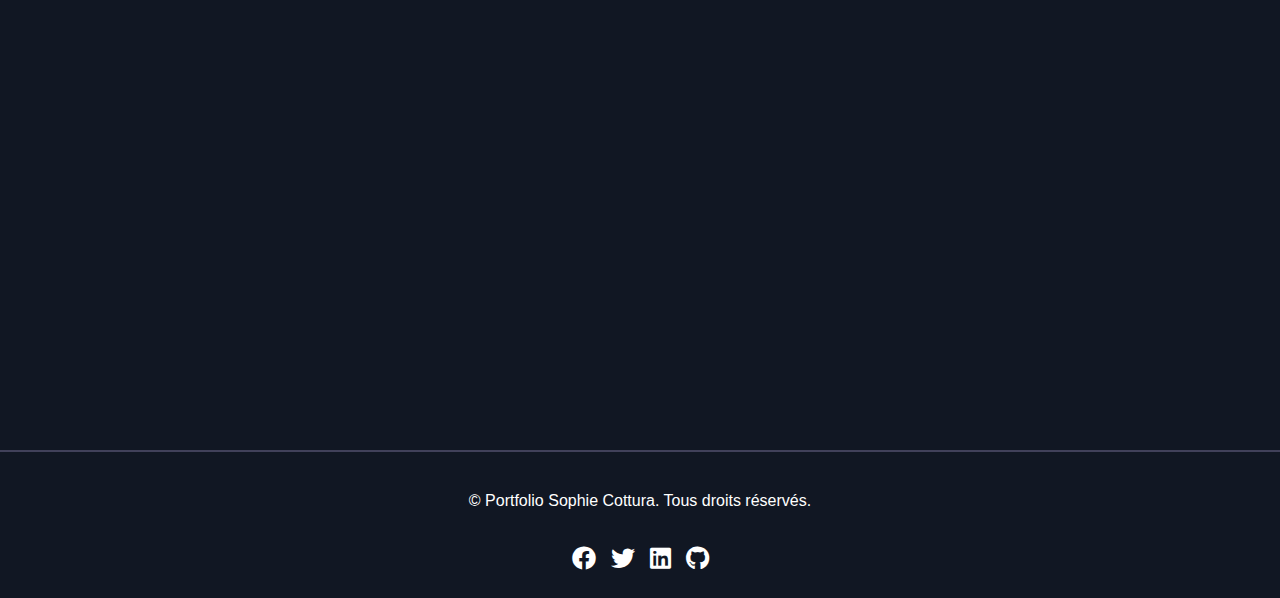
<file: sophieBluel.html>
<!DOCTYPE html>
<html lang="fr">

<head>
    <meta charset="UTF-8">
    <meta name="viewport" content="width=device-width, initial-scale=1.0">
    <link rel="icon" type="image/png" href="assets/img/favicon.ico">
    <title>Portfolio - Dev Front-End</title>
    <link rel="stylesheet" href="styles.css" />
    <script defer src="script.js"></script>
    <!-- Lien vers la bibliothèque Font Awesome -->
<link rel="stylesheet" href="https://cdnjs.cloudflare.com/ajax/libs/font-awesome/6.0.0-beta3/css/all.min.css">

</head>

<body>
    <header>
        <div class="header-container">
        <button class="burger" id="burger">
            <i class="fas fa-bars"></i> <!-- Icône burger -->
          </button>
      <h1><a href="index.html">Sophie Cottura</a></h1>
    </header>
   
 <section>
    <div class="projects-container">
        <a href="https://github.com/SophieCot/p6s" target="_blank" class="project">
          <img src="assets/img/sophie.webp" alt="Projet Sophie Bluel" />
          <h3>Sophie Bluel</h3>
        </a>
  </div>
</section>
  
  
    <section>
        <div class="container">
      <h2>Contexte et Objectifs</h2>
        <p>L’agence ArchiWebos travaille sur la conception du site portfolio d’une architecte d’intérieur. Ce site permettra de présenter ses réalisations et de gérer facilement ses contenus. En tant que développeur front-end, votre mission est de renforcer l’équipe et d’intégrer les nouvelles fonctionnalités en respectant le design et les spécifications techniques.

            L’objectif est de fournir une expérience utilisateur fluide et professionnelle, en s’appuyant sur une interface intuitive et un back-end performant.
        </p>
    </div>
    </section>
    
    <section>
        <div class="container">
      <h2>Fonctionnalités Principales</h2>
      <p>Le projet comprend trois fonctionnalités clés à développer :</p>
        <ul>
          <li>Page de présentation des travaux
            Intégration de la page à partir du HTML statique existant.
            Mise en forme des projets avec une galerie interactive.</li>
          <li>Page de connexion de l’administrateur
            Création d’une interface sécurisée pour permettre au client de se connecter.
            Gestion des erreurs d’identification et des restrictions d’accès</li>
          <li>Modale d’upload de médias
            Développement d’une fenêtre modale permettant d’ajouter de nouveaux visuels.
            Validation et prévisualisation des fichiers avant l’envoi.
            Communication avec le back-end pour stocker les médias.
            </li>
        </ul>
      </div>
    </section>
    
    <section>
        <div class="container">
      <h2>Outils et Technologies</h2>
      <p>Les principaux outils et technologies utilisés dans ce projet sont :</p>
      <ul>
        <li>HTML / CSS (SASS) : Pour l’intégration et le design responsive.</li>
        <li>JavaScript : Gestion des interactions et de la logique client.</li>
        <li>API REST : Communication avec le back-end pour l’authentification et la gestion des médias.</li>
        <li>Git / GitHub : Suivi des versions et collaboration via le Kanban.</li>
      </ul>
    </div>
    </section>
    <footer>
        <div class="footer-container">
          <p>&copy; Portfolio Sophie Cottura. Tous droits réservés.</p>
          <div class="social-links">
            <a href="#"><i class="fab fa-facebook"></i></a>
            <a href="#"><i class="fab fa-twitter"></i></a>
            <a href="#"><i class="fab fa-linkedin"></i></a>
            <a href="https://github.com/SophieCot" target="_blank" ><i class="fab fa-github"></i></a>
          </div>
        </div>
      </footer>


</body>

</html>
</file>
<file: styles.css>
@charset "UTF-8";
.skills-slider {
  position: relative;
  width: 80%;
  margin: 100px;
  padding: 20px 0;
  overflow: hidden;
}

.slider-category {
  display: flex;
  flex-direction: column;
  justify-content: space-around;
  padding: 10px;
  text-align: center;
  flex-shrink: 0;
  border: 2px solid #41415A;
  border-radius: 30px;
}

.slider-items {
  display: flex;
  gap: 20px;
  justify-content: center;
  flex-wrap: wrap;
}

.slider-item {
  text-align: center;
  margin: 10px;
}

.slider-item img {
  width: 50px;
  margin-bottom: 10px;
}

h3 {
  font-size: 1.5em;
  margin-bottom: 20px;
}

/* Hide all categories initially */
.slider-category {
  display: none;
}

/* Navigation arrows */
.prev, .next {
  position: absolute;
  top: 50%;
  transform: translateY(-50%);
  background-color: transparent;
  color: white;
  border: none;
  padding: 10px;
  cursor: pointer;
  font-size: 2em;
}

.prev {
  left: 0;
}

.next {
  right: 0;
}

/* Add smooth transitions */
.slider-category {
  transition: opacity 0.5s ease-in-out;
  filter: drop-shadow(-20px -15px 100px rgba(255, 105, 180, 0.2));
}

/* Section du formulaire */
.contact-section {
  text-align: center;
  color: white;
}

.form-container {
  max-width: 800px;
  width: 100%;
  position: left;
}

/* Titre */
.contact-section h2 {
  margin-bottom: 20px;
  font-weight: 400;
}

/* Formulaire */
.contact-form {
  display: flex;
  flex-direction: column;
  gap: 25px;
  align-items: flex-end;
}

/* Groupe de champs */
.form-group {
  display: flex;
  flex-direction: column;
  align-items: flex-start;
  width: 100%;
}

label {
  margin-bottom: 10px;
  font-size: 1.2em;
  font-weight: bold;
  color: transparent;
}

input, textarea {
  padding: 15px;
  font-size: 1.2em;
  font-family: roboto;
  background-color: transparent;
  border: 2px solid #41415A;
  border-radius: 30px;
  width: 100%;
  transition: all 0.3s ease;
  color: white;
  box-sizing: border-box;
}

/* Animation focus */
input:focus, textarea:focus {
  border-color: #3498db;
  box-shadow: 0 0 8px rgba(52, 152, 219, 0.6);
}

/* Bouton */
.submit-btn {
  padding: 18px 36px;
  background: linear-gradient(90deg, rgba(244, 42, 139, 0.56) 0%, rgb(59, 154, 227) 100%);
  color: white;
  border: none;
  border-radius: 50px;
  cursor: pointer;
  transition: background-color 0.3s ease;
}
@media (max-width: 768px) {
  .submit-btn {
    align-self: center;
  }
}

.submit-btn:hover {
  background-color: #2980b9;
}

/* Message de réponse */
.form-response {
  margin-top: 20px;
  font-size: 1.2em;
  color: #28a745;
  opacity: 0;
  transform: translateY(20px);
  transition: opacity 0.6s ease-out, transform 0.6s ease-out;
}

.form-response.success {
  opacity: 1;
  transform: translateY(0);
}

.form-response.error {
  color: #e74c3c;
}

/* Effet de surcharge */
.contact-form input:focus, .contact-form textarea:focus {
  outline: none;
  border-color: #3498db;
  box-shadow: 0 0 8px rgba(52, 152, 219, 0.4);
}

.contact-section::after {
  content: "";
  position: absolute;
  top: 0;
  left: 0;
  width: 100%;
  height: 100%;
  z-index: -1;
  opacity: 0.2;
}

.blockinfo {
  display: flex;
  gap: 50px;
}

.contact-text {
  width: 100%;
}

.formbox {
  width: 100%;
}

input::-moz-placeholder, textarea::-moz-placeholder {
  color: #41415A;
}

input::placeholder, textarea::placeholder {
  color: #41415A;
}

body {
  font-family: Arial, sans-serif;
  margin: 0;
  padding: 0;
  line-height: 1.6;
  color: white;
  background-color: #35424a;
}

.image-container {
  width: 300px;
  height: 200px;
  overflow: hidden;
  display: flex;
  justify-content: center;
  align-items: center;
}
.image-container img {
  width: 100%;
  -o-object-fit: cover;
     object-fit: cover;
}

.container {
  width: 90%;
  max-width: 1200px;
  margin: auto;
  overflow: hidden;
  padding: 20px 0;
  border: 2px solid #41415a;
  border-radius: 30px;
}

section .show {
  background: #35424a;
  padding: 20px;
  margin-bottom: 10px;
  border-bottom: 1px solid #111723;
  background-color: #111723;
}
section .show h2 {
  color: white;
}

.features ul {
  list-style: none;
  padding: 0;
}
.features ul li {
  background: #111723;
  margin: 10px 0;
  padding: 10px;
  border-left: 5px solid #111723;
}

body {
  font-family: "Arial", sans-serif;
  margin: 0;
  padding: 0;
  scroll-behavior: smooth;
  background-color: #111723;
  color: white; /* Assurez-vous que le texte soit lisible sur ce fond */
}
body h2 {
  font-weight: 400;
  background: linear-gradient(90deg, #f42a8b 0%, #1f89db 100%);
  text-transform: uppercase;
  -webkit-background-clip: text;
  background-clip: text;
  color: transparent;
  display: inline-block;
}
body .title {
  font-size: 55px;
}
@media (max-width: 768px) {
  body .title {
    font-size: 30px;
  }
}

.header-container {
  position: fixed;
  width: 100%; /* occupe 100% de la largeur, mais avec une largeur maximale */
  top: 0;
  left: 50%; /* positionne le header au centre horizontalement */
  transform: translateX(-50%); /* ajuste le header pour le centrer parfaitement */
  background: #111723;
  color: white;
  padding: 20px 40px;
  display: flex;
  justify-content: space-between;
  align-items: center;
  transition: background 0.3s ease-in-out;
  z-index: 10;
  border: 2px solid #41415a;
  border-radius: 30px;
  box-sizing: border-box; /* Inclus padding dans la largeur */
  /* Limite la largeur du header pour qu'il soit de la même taille que les sections */
  max-width: 1200px; /* Vous pouvez ajuster cette valeur en fonction de la largeur de vos sections */
  width: 100%; /* La largeur sera 100% de la largeur maximale (1200px) */
}
.header-container h1 {
  font-size: 16px;
  text-transform: uppercase;
}
.header-container h1 a {
  text-decoration: none;
  color: white;
}
.header-container h1 a:hover {
  font-weight: 400;
  background: linear-gradient(90deg, #f42a8b 0%, #1f89db 100%);
  text-transform: uppercase;
  -webkit-background-clip: text;
          background-clip: text;
  color: transparent;
  display: inline-block;
  transform: scale(1.08);
}

nav ul {
  list-style: none;
  margin: 0;
  padding: 0;
  display: flex;
  gap: 20px;
  text-transform: uppercase;
}
nav li {
  display: inline;
}
nav a {
  text-decoration: none;
  color: black;
  font-weight: bold;
  transition: color 0.3s ease-in-out;
  color: inherit;
}
nav a:hover {
  font-weight: 400;
  background: linear-gradient(90deg, #f42a8b 0%, #1f89db 100%);
  text-transform: uppercase;
  -webkit-background-clip: text;
          background-clip: text;
  color: transparent;
  display: inline-block;
}
nav a.active {
  font-weight: 400;
  background: linear-gradient(90deg, #f42a8b 0%, #1f89db 100%);
  text-transform: uppercase;
  -webkit-background-clip: text;
          background-clip: text;
  color: transparent;
  display: inline-block;
}

.about-section {
  display: flex;
  align-items: center;
  justify-content: center;
  padding: 50px;
  background-color: #ffffff;
}

.about-container {
  display: flex;
  align-items: flex-end;
  max-width: 1000px;
  width: 100%;
  display: flex;
  flex-direction: row-reverse;
  border-bottom: 2px solid #41415a;
}
@media (max-width: 768px) {
  .about-container {
    border-bottom: none;
  }
}

.about-image {
  width: 300px;
  height: auto;
  margin-top: 120px;
  filter: drop-shadow(-40px 0px 80px rgba(255, 105, 180, 0.3));
}

.about-text {
  flex: 1;
  text-align: left;
}
@media (max-width: 768px) {
  .about-text {
    border-top: 2px solid #41415a;
    text-align: center;
  }
}

.about-button {
  margin-block: 20px;
  color: #fff;
  text-transform: uppercase;
  position: relative;
  display: inline-block;
  background: transparent;
  overflow: visible;
  border: none;
  border-radius: 50px;
  cursor: pointer;
  background: linear-gradient(90deg, rgba(244, 42, 139, 0.56) 0%, rgb(59, 154, 227) 100%);
  padding: 18px 36px;
  text-decoration: none;
}
.about-button:hover {
  transform: scale(1.08);
  box-shadow: 0 6px 15px rgba(0, 0, 0, 0.15);
  background-color: #2980b9;
}
.about-button a {
  text-decoration: none;
  color: white;
}

section {
  display: flex;
  flex-direction: column;
  justify-content: center;
  align-items: center;
  min-height: 100vh;
  text-align: center;
  opacity: 0;
  transform: translateY(30px);
  transition: opacity 0.8s ease-out, transform 0.8s ease-out;
  background-size: cover;
  background-attachment: fixed;
}
section.show {
  opacity: 1;
  transform: translateY(0);
}

.project {
  display: inline-block;
  background: #111723;
  border: 2px solid #41415a;
  padding: 20px;
  margin: 20px;
  border-radius: 8px;
  box-shadow: 0 4px 10px rgba(0, 0, 0, 0.1);
  transition: transform 0.4s ease-in-out;
  text-decoration: none;
}
.project:hover {
  transform: scale(1.08);
  box-shadow: 0 6px 15px rgba(0, 0, 0, 0.15);
  outline: none; /* retirer le contour par défaut */
  border-color: #3498db; /* bordure bleue au focus ou au clic */
  box-shadow: 0 0 8px rgba(52, 152, 219, 0.4);
}

#projects {
  display: flex;
  flex-wrap: wrap;
  justify-content: center;
  gap: 20px;
  padding: 40px 20px;
  background: #f9f9f9;
  filter: drop-shadow(-20px -15px 100px rgba(70, 130, 180, 0.2));
}

.project {
  padding: 20px;
  border-radius: 8px;
  transition: transform 0.4s ease-in-out, box-shadow 0.3s ease-in-out;
  cursor: pointer;
}
.project:hover {
  transform: scale(1.08);
  box-shadow: 0 6px 15px rgba(0, 0, 0, 0.2);
}
.project h3 {
  font-size: 1.5em;
  margin-bottom: 15px;
  color: white;
  text-transform: uppercase;
  font-size: 18px;
}
.project p {
  font-size: 1em;
  margin-bottom: 15px;
  text-decoration: none;
}
.project img {
  width: 300px;
  height: 200px;
  -o-object-fit: cover;
     object-fit: cover;
  border-radius: 5px;
}

.slogan {
  font-size: 45px;
  text-align: left;
}
@media (max-width: 768px) {
  .slogan {
    text-align: center;
  }
}

.contact-text p {
  font-size: 20px;
  text-align: left;
}
@media (max-width: 768px) {
  .contact-text p {
    text-align: center;
  }
}

.project-link {
  display: inline-block;
  padding: 10px 20px;
  background: black;
  color: white;
  font-weight: bold;
  text-decoration: none;
  border-radius: 5px;
  transition: background-color 0.3s ease-in-out;
}
.project-link:hover {
  background: black;
}

footer {
  background: #111723;
  color: white;
  padding: 20px 0;
  text-align: center;
  margin-top: 50px;
  border-top: 2px solid #41415a;
}
footer .footer-container {
  max-width: 1000px;
  margin: auto;
  display: flex;
  flex-direction: column;
  align-items: center;
  gap: 10px;
}
footer p {
  font-size: 1em;
}
footer .social-links {
  display: flex;
  gap: 15px;
}
footer .social-links a {
  color: white;
  font-size: 1.5em;
  text-decoration: none;
  transition: color 0.3s ease-in-out;
}
footer .social-links a:hover {
  color: #ff69b4;
}

.menu-mobile {
  position: fixed;
  z-index: 5;
  background-color: rgba(0, 0, 0, 0.5);
  display: none;
  width: 100%;
  height: calc(100vh - 84px);
}
.menu-mobile ul {
  list-style: none;
}
.menu-mobile ul a {
  color: white;
  text-decoration: none;
}
@media (max-width: 768px) {
  .menu-mobile {
    display: block;
  }
}

.menu-mobile-open {
  top: 84px;
  transition: 0.5s;
}

.menu-mobile-close {
  top: -100vh;
  transition: 0.5s;
}

.burger {
  display: none;
}

@media (max-width: 768px) {
  .burger {
    display: block; /* Affiche le menu quand la classe 'open' est ajoutée */
    align-items: end;
  }
  .menu {
    display: none;
  }
  .about-container {
    display: flex;
    flex-direction: column;
    align-items: center;
  }
  .blockinfo {
    display: flex;
    flex-direction: column;
    width: 80%;
  }
  .form-container {
    display: flex;
    justify-content: center;
  }
  .skills-slider .slider-items {
    gap: 0;
  }
}
#about, #projects, #contact {
  background-color: #111723;
}/*# sourceMappingURL=styles.css.map */
</file>
